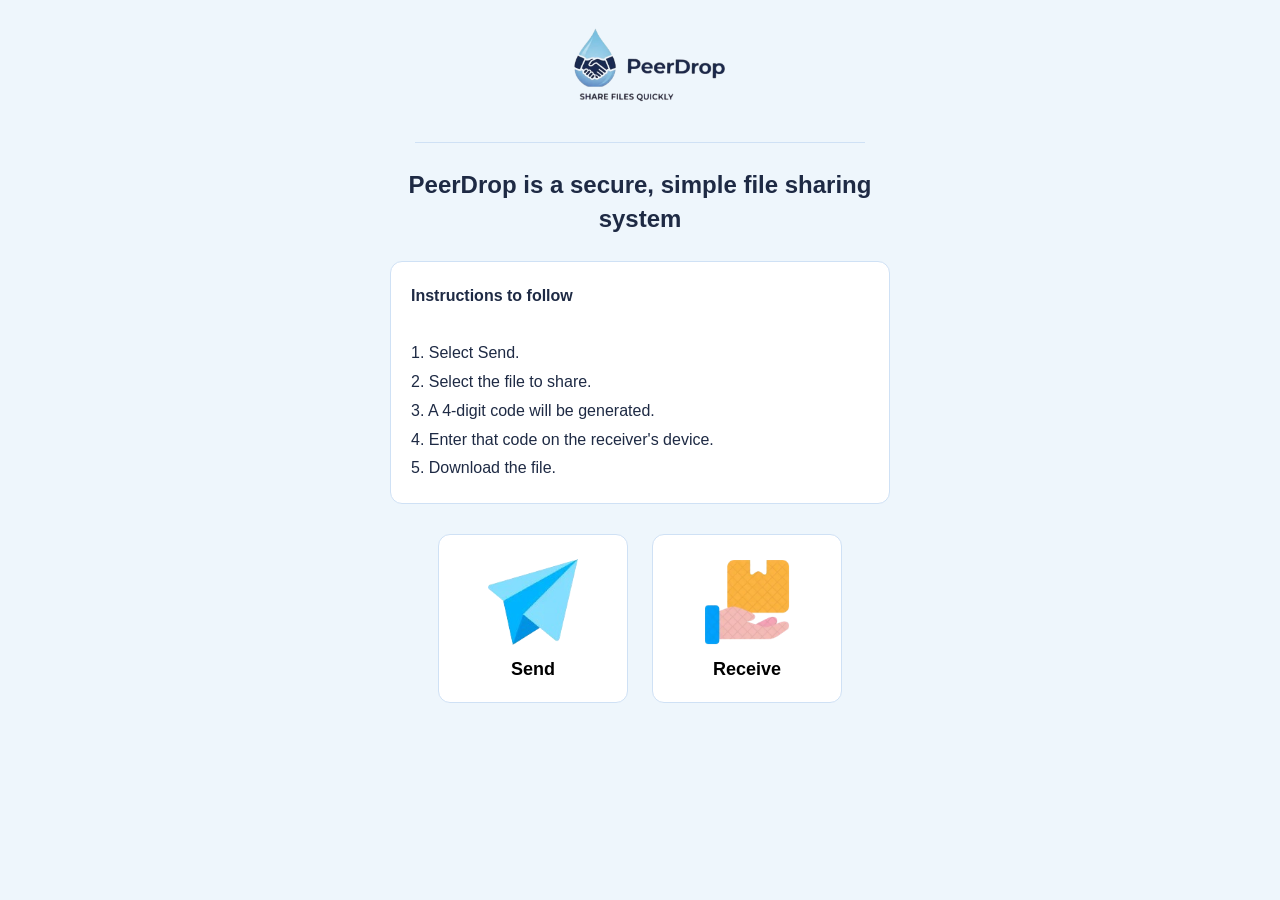
<file: index.html>
<!DOCTYPE html>
<html lang="en">
<head>
  <meta charset="UTF-8">
  <meta name="viewport" content="width=device-width, initial-scale=1.0">
<!-- Primary SEO Tags -->
<title>Peer Dropp - Fast &amp; Secure File Sharing</title>
<meta name="description" content="Peer Dropp lets you share files instantly using a simple 4-digit code. Fast, secure, and direct peer-to-peer file transfer.">
<meta name="keywords" content="Peer Dropp, file sharing, instant file transfer, peer to peer">
<meta name="robots" content="index, follow">


  <style>
    * {
      box-sizing: border-box;
    }

    body {
      font-family: Arial, sans-serif;
      text-align: center;
      background: #eef6fc;
      color: #1e2a44;
      margin: 0;
      padding: 25px 16px 40px;
      min-height: 100vh;
    }

    .logo {
      width: 180px;
      max-width: 65%;
      height: auto;
      display: block;
      margin: 0 auto 20px;
    }

    hr {
      border: 0;
      border-top: 1px solid #cfe1f5;
      width: 100%;
      max-width: 450px;
      margin: 25px auto;
    }

    h1 {
      font-size: 24px;
      line-height: 1.4;
      margin: 25px auto;
      max-width: 550px;
    }

    pre {
      text-align: left;
      background: #fff;
      border: 1px solid #cfe1f5;
      border-radius: 12px;
      padding: 20px;
      width: 100%;
      max-width: 500px;
      margin: 25px auto;
      white-space: pre-wrap;
      overflow-wrap: anywhere;
      font-family: Arial, sans-serif;
      font-size: 16px;
      line-height: 1.8;
    }

    .choice-row {
      display: flex;
      justify-content: center;
      align-items: stretch;
      gap: 24px;
      width: 100%;
      max-width: 500px;
      margin: 30px auto 0;
    }

    .choice-btn {
      background: #fff;
      border: 1px solid #cfe1f5;
      border-radius: 12px;
      padding: 22px 15px;
      flex: 1;
      min-width: 0;
      max-width: 190px;
      cursor: pointer;
      transition: transform 0.2s, box-shadow 0.2s;
    }

    .choice-btn:hover {
      transform: translateY(-3px);
      box-shadow: 0 5px 15px rgba(30, 42, 68, 0.1);
    }

    .choice-btn a {
      text-decoration: none;
      color: inherit;
      display: flex;
      flex-direction: column;
      align-items: center;
      gap: 12px;
    }

    .choice-btn img {
      width: 90px;
      max-width: 100%;
      height: auto;
      object-fit: contain;
    }

    .choice-btn span {
      font-size: 18px;
      font-weight: bold;
    }

    /* Mobile screens */
    @media (max-width: 480px) {
      body {
        padding: 18px 14px 30px;
      }

      .logo {
        width: 155px;
      }

      hr {
        margin: 20px auto;
      }

      h1 {
        font-size: 21px;
        margin: 22px auto;
      }

      pre {
        font-size: 14px;
        line-height: 1.7;
        padding: 15px;
        margin: 22px auto;
      }

      .choice-row {
        gap: 14px;
        margin-top: 24px;
      }

      .choice-btn {
        padding: 18px 10px;
        border-radius: 10px;
      }

      .choice-btn img {
        width: 70px;
      }

      .choice-btn span {
        font-size: 16px;
      }
    }

    /* Extra-small phones */
    @media (max-width: 350px) {
      body {
        padding-left: 10px;
        padding-right: 10px;
      }

      h1 {
        font-size: 19px;
      }

      pre {
        font-size: 13px;
        padding: 12px;
      }

      .choice-row {
        gap: 10px;
      }

      .choice-btn img {
        width: 58px;
      }
    }
  </style>
</head>

<body>

  <img src="logo1.png" class="logo" alt="PeerDrop logo">

  <hr>

  <h1>PeerDrop is a secure, simple file sharing system</h1>

  <pre><b>Instructions to follow</b>

1. Select Send.
2. Select the file to share.
3. A 4-digit code will be generated.
4. Enter that code on the receiver's device.
5. Download the file.</pre>

  <div class="choice-row">

    <button class="choice-btn" id="btn-send" type="button">
      <a href="send.html">
        <img src="send.png" alt="Send files">
        <span>Send</span>
      </a>
    </button>

    <button class="choice-btn" id="btn-receive" type="button">
      <a href="recieve.html">
        <img src="recieve.png" alt="Receive files">
        <span>Receive</span>
      </a>
    </button>

  </div>

</body>
</html>
</file>
